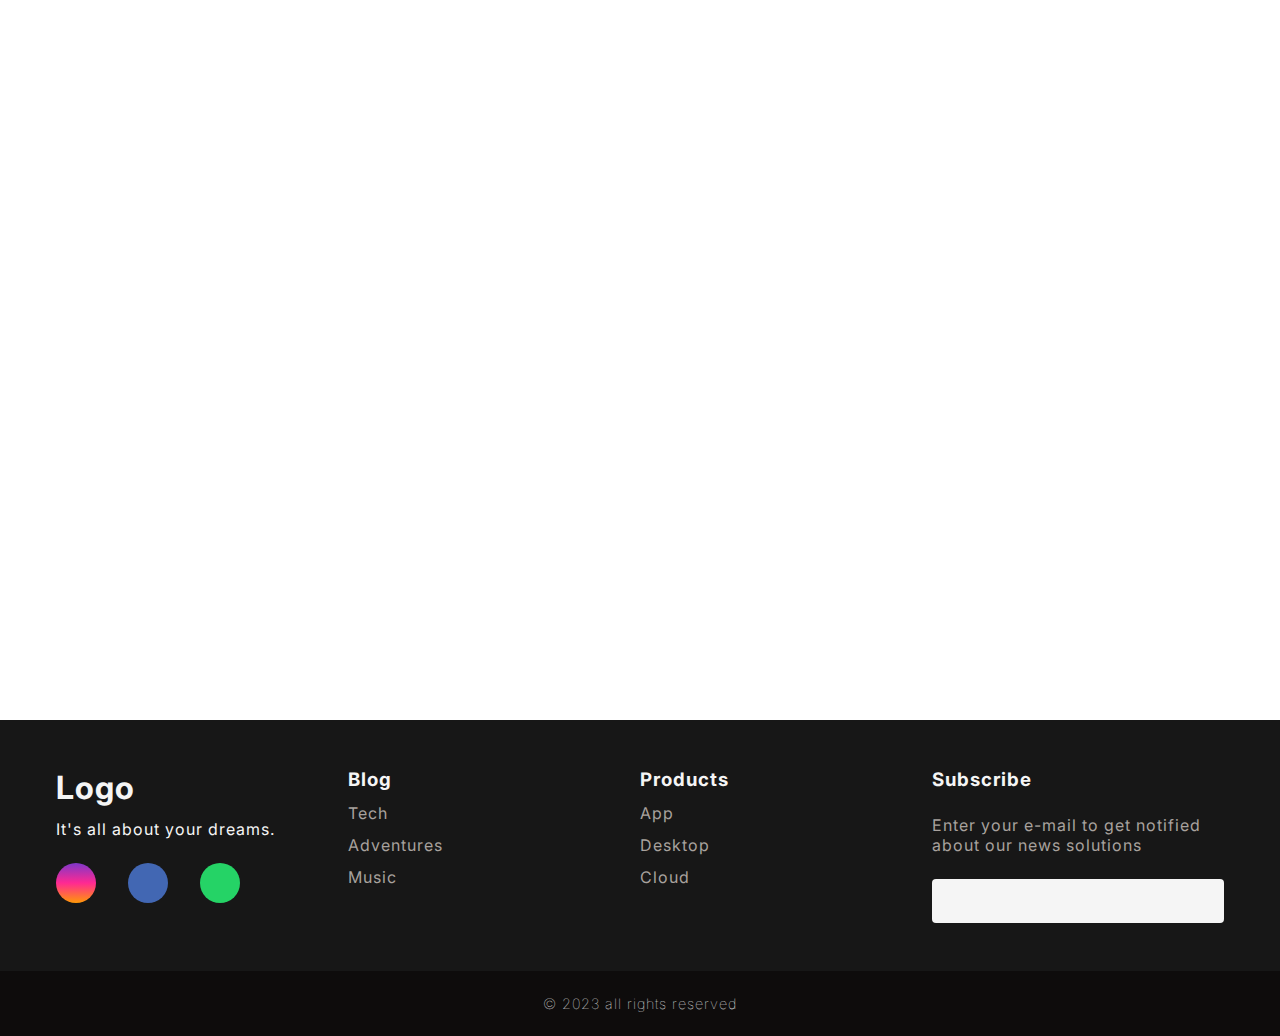
<file: responsivo footer/index.html>
<!DOCTYPE html>
<html lang="pt-br">
<head>
    <meta charset="UTF-8">
    <meta http-equiv="X-UA-Compatible" content="IE=edge">
    <meta name="viewport" content="width=device-width, initial-scale=1.0">

    <link rel="stylesheet" href="https://cdnjs.cloudflare.com/ajax/libs/font-awesome/6.2.1/css/all.min.css" integrity="sha512-MV7K8+y+gLIBoVD59lQIYicR65iaqukzvf/nwasF0nqhPay5w/9lJmVM2hMDcnK1OnMGCdVK+iQrJ7lzPJQd1w==" crossorigin="anonymous" referrerpolicy="no-referrer" />
    <link rel="stylesheet" href="assets/css/style.css">

    <title>Responsive Footer</title>
</head>
<body>
    <main>
        
    </main>
    <footer>
        <div id="footer_content">
            <div id="footer_contacts">
                <h1>Logo</h1>
                <p>It's all about your dreams.</p>

              <!--footer de Média -->
                <div id="footer_social_media">
                    <a href="#" class="footer-link" id="instagram">
                        <i class="fa-brands fa-instagram"></i>
                    </a>

                    <a href="#" class="footer-link" id="facebook">
                        <i class="fa-brands fa-facebook-f"></i>
                    </a>

                    <a href="#" class="footer-link" id="whatsapp">
                        <i class="fa-brands fa-whatsapp"></i>
                    </a>
                </div>
            </div>
            <!--Lista-->
            <ul class="footer-list">
                <li>
                    <h3>Blog</h3>
                </li>
                <li>
                    <a href="#" class="footer-link">Tech</a>
                </li>
                <li>
                    <a href="#" class="footer-link">Adventures</a>
                </li>
                <li>
                    <a href="#" class="footer-link">Music</a>
                </li>
            </ul>

            <ul class="footer-list">
                <li>
                    <h3>Products</h3>
                </li>
                <li>
                    <a href="#" class="footer-link">App</a>
                </li>
                <li>
                    <a href="#" class="footer-link">Desktop</a>
                </li>
                <li>
                    <a href="#" class="footer-link">Cloud</a>
                </li>
            </ul>

             <!--Escritos-->
            <div id="footer_subscribe">
                <h3>Subscribe</h3>

                <p>
                    Enter your e-mail to get notified about
                    our news solutions
                </p>
                 <!--Grupo-->
                <div id="input_group">
                    <input type="email" id="email">
                    <button>
                        <i class="fa-regular fa-envelope"></i>
                    </button>
                </div>
            </div>
        </div>
<!--copyright-->
        <div id="footer_copyright">
            &copy;
            2023 all rights reserved
        </div>
    </footer>
</body>
</html>
</file>
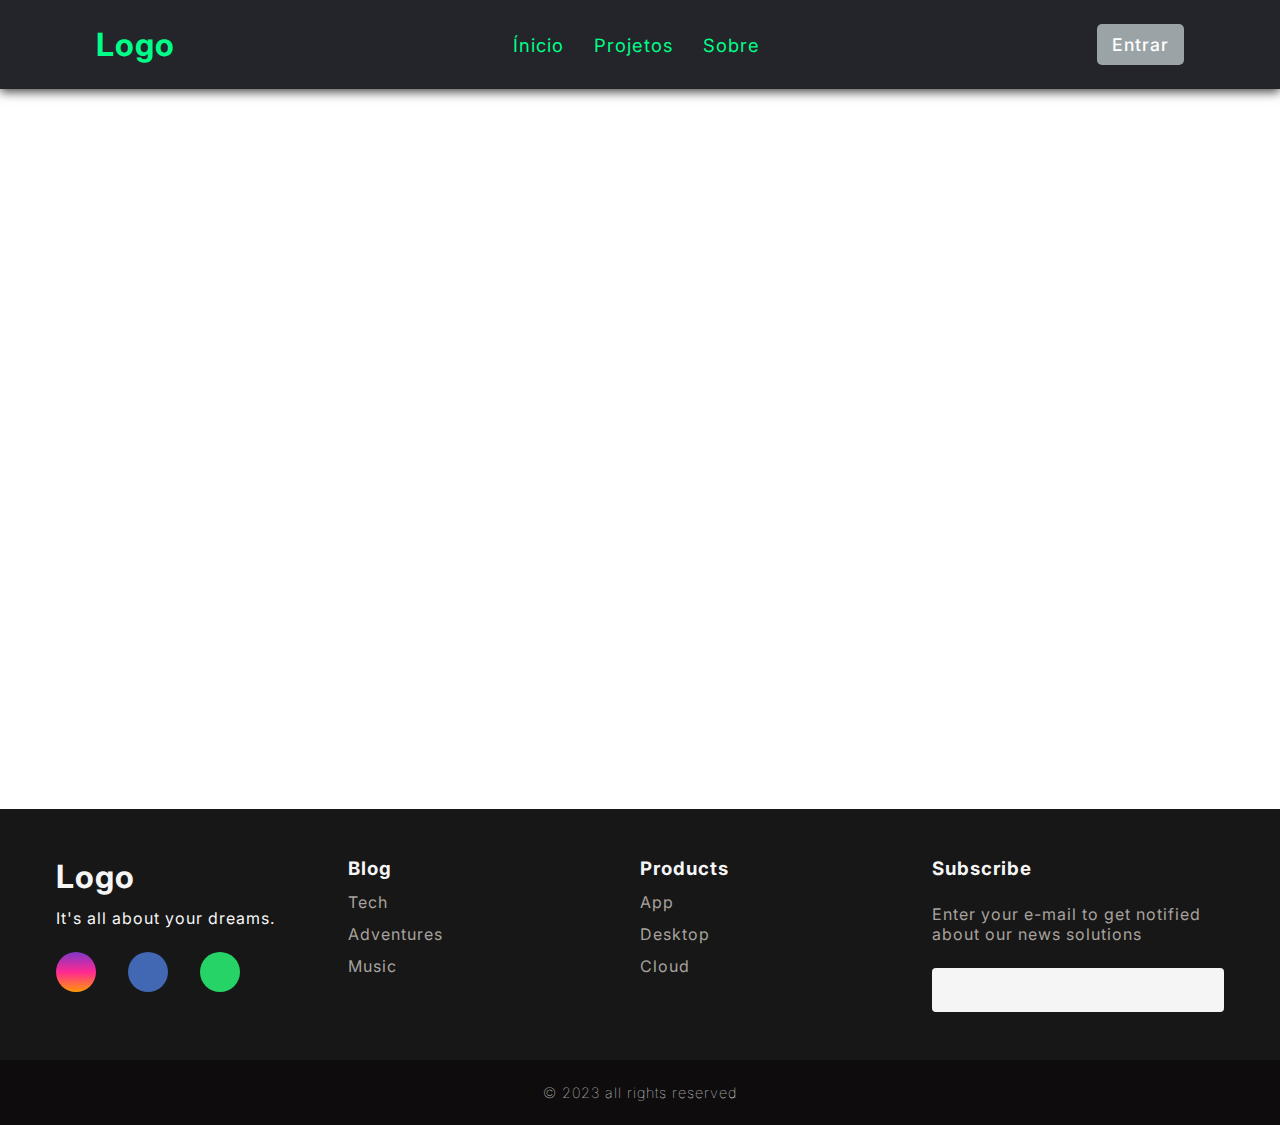
<file: menu.espansivo/assets/index.html>
<!DOCTYPE html>
<html lang="pt-br">
<head>
    <meta charset="UTF-8">
    <meta http-equiv="X-UA-Compatible" content="IE=edge">
    <meta name="viewport" content="width=device-width, initial-scale=1.0">
    <link rel="stylesheet" href="https://cdnjs.cloudflare.com/ajax/libs/font-awesome/6.2.1/css/all.min.css" integrity="sha512-MV7K8+y+gLIBoVD59lQIYicR65iaqukzvf/nwasF0nqhPay5w/9lJmVM2hMDcnK1OnMGCdVK+iQrJ7lzPJQd1w==" crossorigin="anonymous" referrerpolicy="no-referrer" />
    <link rel="stylesheet" href="assets/css/style.css">
    <title>Menu respansivo</title>
</head>
<link rel="shortcut icon" href="assets/img/favicon.ico">
<body>
    <!--Cabeçario-->
    <header>
        <nav class="nav-bar">

            <!--Logo-->
<div class="logo">
    <h1>Logo</h1>
</div>

<!--lista não ordenada-->
<div class="nav-list">
    <ul>
        <li class="nav-item"><a href="#" class="nav-link">Ínicio</a> </li>
        <li class="nav-item"><a href="#" class="nav-link">Projetos</a> </li>
        <li class="nav-item"><a href="#" class="nav-link">Sobre</a> </li>
    </ul>
</div>

<!--menu espancivo-->
<div class="mobile-menu">
    <ul>
        <li class="nav-item"><a href="#" class="nav-link">Início</a></li>
        <li class="nav-item"><a href="#" class="nav-link">Projetos</a></li>
        <li class="nav-item"><a href="#" class="nav-link">Sobre</a></li>
    </ul>
</div>

<!--Botão login-->
<div class=" login-button">
    <button><a href="#">Entrar</a></button>
</div>

<!--botão espansivo-->
<div class="mobile-menu-icon">
    <button onclick="menuShow()"><img class="icon" src="assets/img/menu_white_36dp.svg"></button>
</div>
        </nav>
        <script src="assets/js/script.js"></script>
    </header>
    
        <main>

        </main>
        
        <footer>
            <div id="footer_content">
                <div id="footer_contacts">
                    <h1>Logo</h1>
                    <p>It's all about your dreams.</p>
    
                  <!--footer de Média -->
                    <div id="footer_social_media">
                        <a href="#" class="footer-link" id="instagram">
                            <i class="fa-brands fa-instagram"></i>
                        </a>
    
                        <a href="#" class="footer-link" id="facebook">
                            <i class="fa-brands fa-facebook-f"></i>
                        </a>
    
                        <a href="#" class="footer-link" id="whatsapp">
                            <i class="fa-brands fa-whatsapp"></i>
                        </a>
                    </div>
                </div>
                <!--Lista-->
                <ul class="footer-list">
                    <li>
                        <h3>Blog</h3>
                    </li>
                    <li>
                        <a href="#" class="footer-link">Tech</a>
                    </li>
                    <li>
                        <a href="#" class="footer-link">Adventures</a>
                    </li>
                    <li>
                        <a href="#" class="footer-link">Music</a>
                    </li>
                </ul>
    
                <ul class="footer-list">
                    <li>
                        <h3>Products</h3>
                    </li>
                    <li>
                        <a href="#" class="footer-link">App</a>
                    </li>
                    <li>
                        <a href="#" class="footer-link">Desktop</a>
                    </li>
                    <li>
                        <a href="#" class="footer-link">Cloud</a>
                    </li>
                </ul>
    
                 <!--Escritos-->
                <div id="footer_subscribe">
                    <h3>Subscribe</h3>
    
                    <p>
                        Enter your e-mail to get notified about
                        our news solutions
                    </p>
                     <!--Grupo-->
                    <div id="input_group">
                        <input type="email" id="email">
                        <button>
                            <i class="fa-regular fa-envelope"></i>
                        </button>
                    </div>
                </div>
            </div>
    <!--copyright-->
            <div id="footer_copyright">
                &copy;
                2023 all rights reserved
            </div>
        </footer>
    </body>
    </html>
    
    </footer>
</body>
</html>
</file>
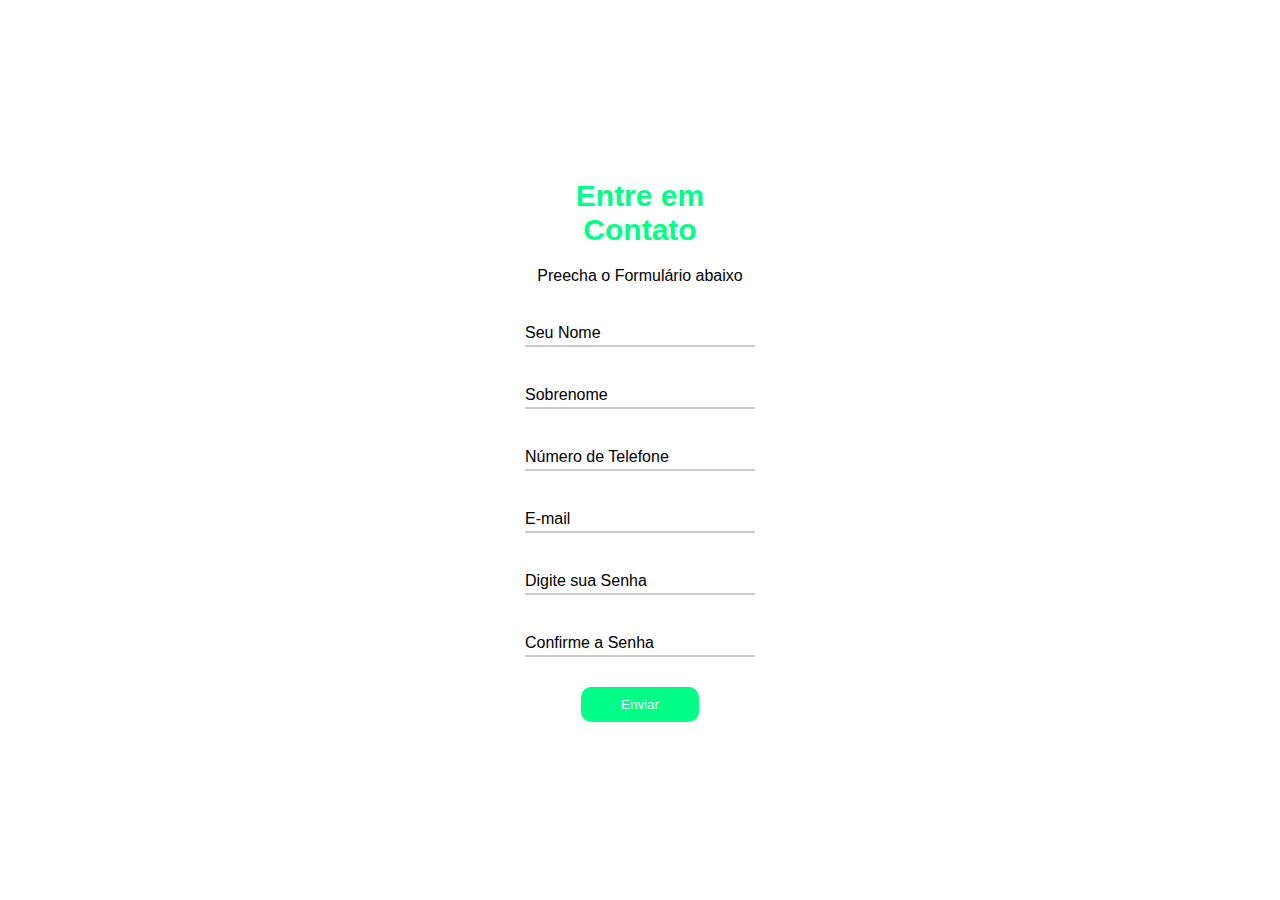
<file: cadastro2.html/cadastro-2.html>
<!DOCTYPE html>
<html lang="pt-Br">
<head>
    <meta charset="UTF-8">
    <meta http-equiv="X-UA-Compatible" content="IE=edge">
    <meta name="viewport" content="width=device-width, initial-scale=1.0">
    <link rel="stylesheet" href="estilo.css">
    <title>Cadastro</title>
</head>
<body>
    <section class="from-container">
        <div class="container">
            <form action="">
                <h1>Entre em Contato</h1> 
                <p>Preecha o Formulário abaixo</p>
                <!--nome-->
                <div class="input-single">
                    <input type="text" name="" id="email-box" class="input" autocomplete="off" required>
                    <label for="nome-box">Seu Nome</label>
                </div>

                 <!--Sobrenome-->
                 <div class="input-single">
                    <input type="text" name="" id="nome-box" class="input" autocomplete="off" required> 
                    <label for="nome-box">Sobrenome</label>
                 </div>
                 <!--Numero de Telefone-->
                 <div class="input-single"> 
                    <input type="number" name="" id="tel-box" class="input" autocomplete="off" required>
                    <label for="tel-box">Número de Telefone</label>
                 </div>

                 <!--!Email-->
                 <div class="input-single">
                    <input type="email" name="" id="nome-box" class="input" autocomplete="off" required>
                    <label for="nome-box">E-mail</label>
                 </div>

                 <!--Senha-->
                 <div class="input-single">
                    <input type="password" name="" id="nome-box" class="input" autocomplete="off" required>
                    <label for="nome-box">Digite sua Senha</label>
                 </div>
                 <!--Confrma Senha-->
                 <div class="input-single">
                    <input type="password" name="" id="nome-box" class="input" autocomplete="off" required>
                    <label for="nome-box">Confirme a Senha</label>
                 </div>
                 <!--Botão Enviar-->
                 <div class="btn"><input type="submit" value="Enviar"></div>
            </form>
        </div>
    </section>
</body>
</html>
</file>
<file: responsivo footer/assets/css/style.css>
@import url('https://fonts.googleapis.com/css2?family=Inter:wght@200;800&display=swap');

:root {
    --color-neutral-0: #0e0c0c;
    --color-neutral-10: #171717;
    --color-neutral-30: #a8a29e;
    --color-neutral-40: #f5f5f5;
}

* {
    font-family: 'Inter', sans-serif;
    margin: 0;
    padding: 0;
    box-sizing: border-box;
    letter-spacing: 1px;

}
main {
    height: 80vh;
}

footer {
    width: 100%;
    color: var(--color-neutral-40);
}

.footer-link {
    text-decoration: none;
}

#footer_content {
    background-color: var(--color-neutral-10);
    display: grid;
    grid-template-columns: repeat(4, 1fr);
    padding: 3rem 3.5rem;
}

#footer_contacts h1 {
    margin-bottom: 0.75rem;
}

#footer_social_media {
    display: flex;
    gap: 2rem;
    margin-top: 1.5rem;
}

#footer_social_media .footer-link {
display: flex;
align-items: center;
justify-content: center;
height: 2.5rem;
width: 2.5rem;
color: var(--color-neutral-40);
border-radius: 50%;
transition: all 0.4s;
}
#footer_social_media .footer-link i {
    font-size: 1.25rem;
}

#footer_social_media .footer-link:hover {
    opacity: 0.8;
} 


#instagram {
    background: linear-gradient(#7f37c9,#ff2992, #ff9807);
}

#facebook {
    background-color: #4267b3;
}
#whatsapp {
background-color: #25d366;
}

.footer-list {
    display: flex;
    flex-direction: column;
    gap: 0.75rem;
    list-style: none;
}

.footer-list  .footer-link {
    color: var(--color-neutral-30);
    transition: all 0.4s;

}

.footer-list .footer-link :hover {
    color: #7f37c9;
}

#footer_subscribe {
    display: flex;
    flex-direction: column;
    gap: 1.5rem;
}

#footer_subscribe p {
    color: var(--color-neutral-30 );
}

#input_group {
    display: flex;
    align-items: center;
    background-color: var(--color-neutral-40);
    border-radius: 4px;
}

#input_group input {
    all: unset;
    padding: 0.75rem;
    width: 100%;
}

#input_group button {
    background-color: #7f37c9;
    border: none;
    color: var(--color-neutral-40);
    padding: 0px 1.25;
    font-size: 1.125rem;
    height: 100%;
    border-radius: 0px 4px 4px 0px;
    cursor: pointer;
    transition: all 0.4s;
}

#footer_copyright {
    display: flex;
    justify-content: center;
    background-color: var(--color-neutral-0);
    font-size: 0.9rem;
    padding:1.5rem;
    font-weight: 100;
}

@media screen and (max-width:768px) {
    #footer_content {
        grid-template-columns: repeat(1,1fr);
        padding: 3rem 2rem;
    }
}
</file>
<file: menu.espansivo/assets/assets/css/style.css>
@import url('https://fonts.googleapis.com/css2?family=Inter:wght@200;300;400;500&display=swap');
* {
    padding: 0;
    margin: 0;
    font-family: 'Inter', sans-serif;
}

header {
    background-color: #24252a;
    box-shadow: 0px 3px 10px #464646;
}

.nav-bar {
    display: flex;
    justify-content: space-between;
    padding: 1.5rem 6rem;
}

.logo {
    display: flex;
    align-items: center;
}

.logo h1 {
    color: #00ff88;
}

.nav-list {
    display: flex;
    align-items: center;
}

.nav-list ul {
    display: flex;
    justify-content: center;
    list-style: none;
}

.nav-item {
    margin: 0 15px;
}

.nav-link {
    text-decoration: none;
    font-size: 1.15rem;
    color: #00ff88;
    font-weight: 400;
}

.login-button button {
    border: none;
    padding: 10px 15px;
    border-radius: 5px;
    background-color: #f0ffff94;
}

.login-button button a {
    text-decoration: none;
    color: #fff;
    font-weight: 500;
    font-size: 1.1rem;
}

.mobile-menu-icon {
    display: none;
}

.mobile-menu {
    display: none;
}

@media screen and (max-width: 730px) {
    .nav-bar {
        padding: 1.5rem 4rem;
    }
    .nav-item {
        display: none;
    }
    .login-button {
        display: none;
    }
    .mobile-menu-icon {
        display: block;
    }
    .mobile-menu-icon button {
        background-color: transparent;
        border: none;
        cursor: pointer;
    }
    .mobile-menu ul {
        display: flex;
        flex-direction: column;
        text-align: center;
        padding-bottom: 1rem;
    }
    .mobile-menu .nav-item {
        display: block;
        padding-top: 1.2rem;
    }
    .mobile-menu .login-button {
        display: block;
        padding: 1rem 2rem;
    }
    .mobile-menu .login-button button {
        width: 100%;
    }
    .open {
        display: block;
    }
}
.rodape {
    display: inline-flex;
    width: 100px;
    flex-direction: end;
    border: solid red;
    background: #00ff88;
}

@import url('https://fonts.googleapis.com/css2?family=Inter:wght@200;800&display=swap');

:root {
    --color-neutral-0: #0e0c0c;
    --color-neutral-10: #171717;
    --color-neutral-30: #a8a29e;
    --color-neutral-40: #f5f5f5;
}

* {
    font-family: 'Inter', sans-serif;
    margin: 0;
    padding: 0;
    box-sizing: border-box;
    letter-spacing: 1px;

}
main {
    height: 80vh;
}

footer {
    width: 100%;
    color: var(--color-neutral-40);
}

.footer-link {
    text-decoration: none;
}

#footer_content {
    background-color: var(--color-neutral-10);
    display: grid;
    grid-template-columns: repeat(4, 1fr);
    padding: 3rem 3.5rem;
}

#footer_contacts h1 {
    margin-bottom: 0.75rem;
}

#footer_social_media {
    display: flex;
    gap: 2rem;
    margin-top: 1.5rem;
}

#footer_social_media .footer-link {
display: flex;
align-items: center;
justify-content: center;
height: 2.5rem;
width: 2.5rem;
color: var(--color-neutral-40);
border-radius: 50%;
transition: all 0.4s;
}
#footer_social_media .footer-link i {
    font-size: 1.25rem;
}

#footer_social_media .footer-link:hover {
    opacity: 0.8;
} 


#instagram {
    background: linear-gradient(#7f37c9,#ff2992, #ff9807);
}

#facebook {
    background-color: #4267b3;
}
#whatsapp {
background-color: #25d366;
}

.footer-list {
    display: flex;
    flex-direction: column;
    gap: 0.75rem;
    list-style: none;
}

.footer-list  .footer-link {
    color: var(--color-neutral-30);
    transition: all 0.4s;

}

.footer-list .footer-link :hover {
    color: #7f37c9;
}

#footer_subscribe {
    display: flex;
    flex-direction: column;
    gap: 1.5rem;
}

#footer_subscribe p {
    color: var(--color-neutral-30 );
}

#input_group {
    display: flex;
    align-items: center;
    background-color: var(--color-neutral-40);
    border-radius: 4px;
}

#input_group input {
    all: unset;
    padding: 0.75rem;
    width: 100%;
}

#input_group button {
    background-color: #7f37c9;
    border: none;
    color: var(--color-neutral-40);
    padding: 0px 1.25;
    font-size: 1.125rem;
    height: 100%;
    border-radius: 0px 4px 4px 0px;
    cursor: pointer;
    transition: all 0.4s;
}

#footer_copyright {
    display: flex;
    justify-content: center;
    background-color: var(--color-neutral-0);
    font-size: 0.9rem;
    padding:1.5rem;
    font-weight: 100;
}

@media screen and (max-width:768px) {
    #footer_content {
        grid-template-columns: repeat(1,1fr);
        padding: 3rem 2rem;
    }
}
</file>
<file: cadastro2.html/estilo.css>
*{
    margin: 0;
    padding: 0;
    box-sizing: border-box;
    font-family: 'Outfit' , sans-serif;
}
body {
    width: 100%;
    height: 100vh;
    display: flex;
    align-items: center;
    justify-content: center;
}

.container {
    max-width: 1280px;
    margin: 0 auto;
    padding: 0 4%;

}
.form {
background-color:  #fff;
max-width: 500px;
height: 40px;
padding: 400px;
border-radius: 20px;
}

form h1 {
    text-align: center;
    font-size: 30px;
    color: #00ff88; 
}
form p {
    text-align: center;
    margin:  20px 0px;
}

.input-single  {
    position: relative;
    margin: 30px 0;

}
.input-single label {
    position: absolute;
    left: 0;
    bottom: 5px;
    transition: all 0.2s;
    cursor: text;
    
}
.input {
    width: 100%;
    border: 0;
    border-bottom: 2px solid #ccc;
    padding: 5px;
    font-size: 17px;
    outline: 0;
}
form .input-single .input:focus ~ label, 
form .input-single .input:valid ~ label {
    transform: translateY(-24px);
    font-size: 12px;
    color:#2D5966;
}
.btn {
    width: 100%;
    text-align: center;
}

form input[type=submit] {
    padding: 10px 40px;
    border: 0;
    border-radius: 10px;
    background-color: #00ff88;
    color: #fff;
    cursor: pointer;

}
</file>
